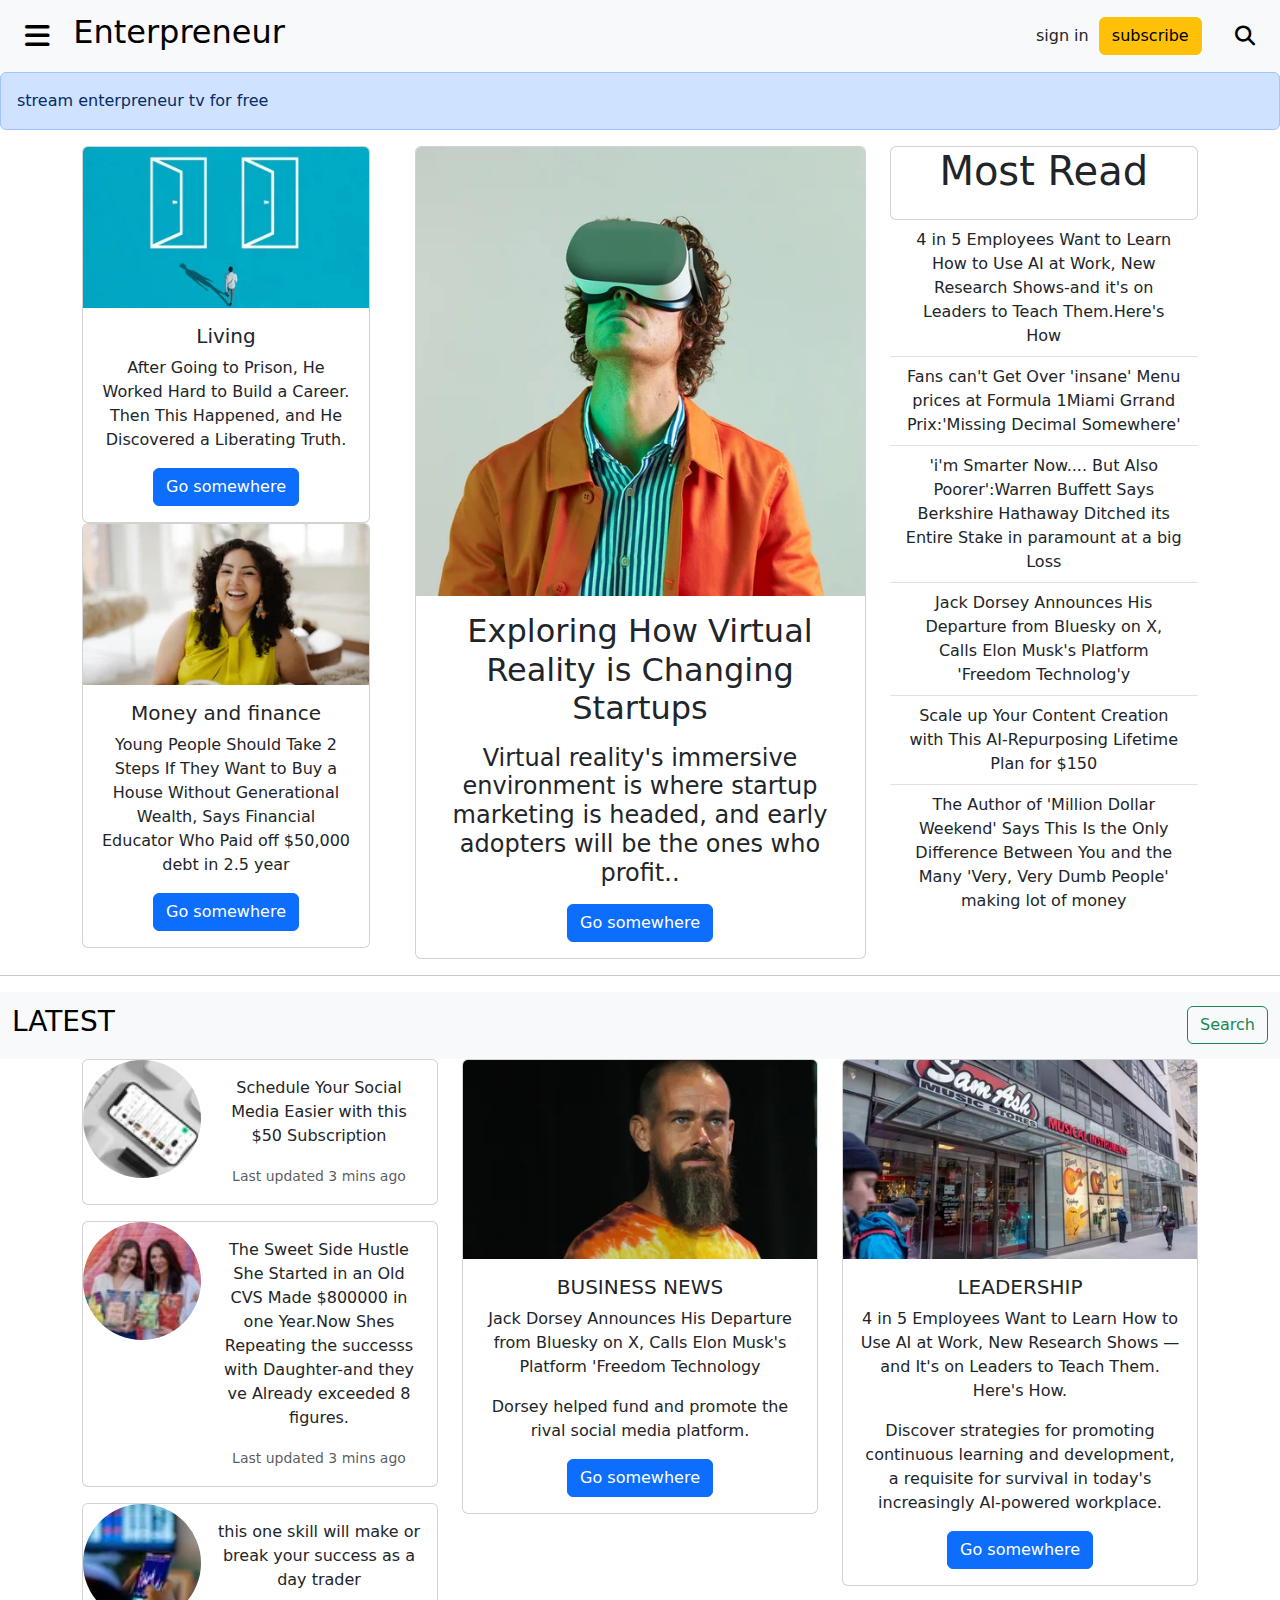
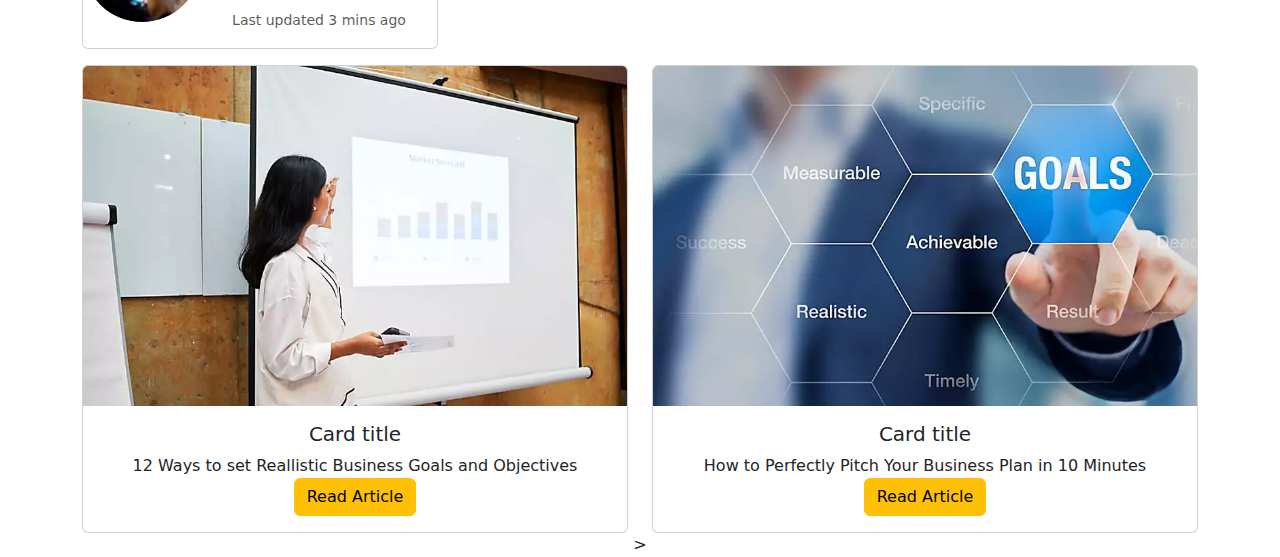
<file: my-projects/clone web page/index.html>
<!DOCTYPE html>
<html>
<head>
	<meta charset="utf-8">
	<meta name="viewport" content="width=device-width, initial-scale=1">
	<title>clone web page</title>
</head>
<link href="https://cdn.jsdelivr.net/npm/bootstrap@5.3.3/dist/css/bootstrap.min.css" rel="stylesheet" integrity="sha384-QWTKZyjpPEjISv5WaRU9OFeRpok6YctnYmDr5pNlyT2bRjXh0JMhjY6hW+ALEwIH" crossorigin="anonymous">
<link rel="stylesheet" type="text/css" href="https://cdnjs.cloudflare.com/ajax/libs/font-awesome/6.5.2/css/all.min.css">
<body>
	<nav class="navbar navbar-expand-lg bg-body-tertiary">
  <div class="container-fluid">
  	<i class="fa-solid fa-bars btn btn-light btn-md fs-3" data-bs-toggle="offcanvas" href="#offcanvasExample" role="button" aria-controls="offcanvasExample"></i>&nbsp;&nbsp;
    <a class="navbar-brand" href="#"><h2>Enterpreneur</h2></a>
    <button class="navbar-toggler" type="button" data-bs-toggle="collapse" data-bs-target="#navbarSupportedContent" aria-controls="navbarSupportedContent" aria-expanded="false" aria-label="Toggle navigation">
      <span class="navbar-toggler-icon"></span>
    </button>
    <div class="collapse navbar-collapse" id="navbarSupportedContent">
      <ul class="navbar-nav me-auto mb-2 mb-lg-0">
        </ul>
         <a class="nav-link active" aria-current="page" href="#">sign in</a>
         &nbsp;&nbsp;
         <button type="button" class="btn btn-warning">subscribe</button>
       &nbsp;&nbsp;&nbsp;&nbsp;
        <i class="fa-solid fa-magnifying-glass btn btn-light btn-md fs-5"></i>
      </form>
    </div>
  </div>
</nav>

<div class="offcanvas offcanvas-start" tabindex="-1" id="offcanvasExample" aria-labelledby="offcanvasExampleLabel">
  <div class="offcanvas-header">
    <h2 class="offcanvas-title" id="offcanvasExampleLabel">Entrepreneur.</h2>
    <button type="button" class="btn-close" data-bs-dismiss="offcanvas" aria-label="Close"></button>
  </div>
    <hr>
    <button type="button" class="btn btn-warning">Subscribe to Entrepreneur</button>
    </div>
  </div>
</div>
<div class="alert alert-primary" role="alert">
  <i class="fa-solid fa-tv-retro"></i>stream enterpreneur tv for free<i class="fa-solid fa-tv-retro"></i>
</div>


<!....grid...>
<div class="container text-center">
  <div class="row">
    <div class="col">
      <div class="card" style="width: 18rem;">
  <img src="12.jpg" class="card-img-top" alt="...">
  <div class="card-body">
    <h5 class="card-title">Living</h5>
    <p class="card-text"> After Going to Prison, He Worked Hard to Build a Career. Then This Happened, and He Discovered a Liberating Truth.</p>
    <a href="#" class="btn btn-primary">Go somewhere</a>
  </div>
</div>
<div class="card" style="width: 18rem;">
  <img src="123.jpg" class="card-img-top" alt="...">
  <div class="card-body">
    <h5 class="card-title">Money and finance</h5>
    <p class="card-text">Young People Should Take 2 Steps If They Want to Buy a House Without Generational Wealth, Says Financial Educator Who Paid off $50,000 debt in 2.5 year</p>
    <a href="#" class="btn btn-primary">Go somewhere</a>
  </div>
</div>
     <!... Column1...>
    </div>
    <!......col2.....>
    <div class="col-5">
      <div class="card" style="width: 100%;">
  <img src="1.jpg" class="card-img-top" alt="...">
  <div class="card-body">
    <h2 class="card-title">Exploring How Virtual Reality is Changing Startups</h2>
    <p class="card-text"><h4> Virtual reality's immersive environment is where startup marketing is headed, and early adopters will be the ones who profit..</h4></p>
    <a href="#" class="btn btn-primary">Go somewhere</a>
  </div>
</div>
    </div>
    
    <!..col3..>
    <div class="col">
      <div class="card">
    <h1>Most Read</h1><p id="currentDate" class="mb-6 text-lg text-gray-600 block xl xl"></p>
    </div>
  <ul class="list-group list-group-flush">
    <li class="list-group-item">4 in 5 Employees Want to Learn How to Use AI at Work, New Research Shows-and it's on Leaders to Teach Them.Here's How</li>
    <li class="list-group-item">Fans can't Get Over 'insane' Menu prices at Formula 1Miami Grrand Prix:'Missing Decimal Somewhere'</li>
    <li class="list-group-item">'i'm Smarter Now.... But Also Poorer':Warren Buffett Says Berkshire Hathaway Ditched its Entire Stake in paramount at a big Loss</li>
    <li class="list-group-item">Jack Dorsey Announces His Departure from Bluesky on X, Calls Elon Musk's Platform 'Freedom Technolog'y</li>
    <li class="list-group-item">Scale up Your Content Creation with This AI-Repurposing Lifetime Plan for $150</li>
    <li class="list-group-item">The Author of 'Million Dollar Weekend' Says This  Is the Only Difference Between You and the Many 'Very, Very Dumb People' making lot of money
  </ul>
</div>
    </div>
  </div>
</div>


<!.... end here....>
  <hr>

<nav class="navbar bg-body-tertiary">
  <div class="container-fluid">
    <a class="navbar-brand"><h3>LATEST</h3></a>
    <form class="d-flex" role="search">
      <button class="btn btn-outline-success" type="submit">Search</button>
    </form>
  </div>
</nav>


<!...... col1....>
<div class="container text-center">
  <div class="row">
    <div class="col">
      <div class="card mb-3" style="max-width: 540px;">
  <div class="row g-0">
    <div class="col-md-4">
      <img src="col5.jpg" class="img-fluid rounded-circle w-100" alt="...">
    </div>
    <div class="col-md-8">
      <div class="card-body">

        <p class="card-text">Schedule Your Social Media Easier with this $50 Subscription</p>
        <p class="card-text"><small class="text-body-secondary">Last updated 3 mins ago</small></p>
      </div>
    </div>
  </div>
</div>
      <div class="card mb-3" style="max-width: 540px;">
  <div class="row g-0">
    <div class="col-md-4">
      <img src="col6.jpg" class="img-fluid rounded-circle w-100" alt="...">
    </div>
    <div class="col-md-8">
      <div class="card-body">
        
        <p class="card-text"> The Sweet Side Hustle She Started in an Old CVS Made $800000 in one Year.Now Shes Repeating the successs with Daughter-and they ve Already exceeded 8 figures.</p>
        <p class="card-text"><small class="text-body-secondary">Last updated 3 mins ago</small></p>
      </div>
    </div>
  </div>
</div>
       <div class="card mb-3" style="max-width: 540px;">
  <div class="row g-0">
    <div class="col-md-4">
      <img src="col7.jpg" class="img-fluid rounded-circle w-100" alt="...">
    </div>
    <div class="col-md-8">
      <div class="card-body">
         
        <p class="card-text">this one skill will make or break your success as a day trader</p>
        <p class="card-text"><small class="text-body-secondary">Last updated 3 mins ago</small></p>
      </div>
    </div>
  </div>
</div>
     
    </div>
    <!..column 2>
    <div class="col">
      <div class="card" style="width: 100%;">
  <img src="col2.jpg" class="card-img-top" alt="...">
  <div class="card-body">
    <h5 class="card-title">BUSINESS NEWS</h5>
    <p class="card-text">Jack Dorsey Announces His Departure from Bluesky on X, Calls Elon Musk's Platform 'Freedom Technology</p>
    <p>Dorsey helped fund and promote the rival social media platform.</p>
    <a href="#" class="btn btn-primary">Go somewhere</a>
  </div>
</div>
    </div>
    <!..column 3>
    <div class="col">
      <div class="card" style="width: 100%;">
  <img src="col3.jpg" class="card-img-top" alt="...">
  <div class="card-body">
    <h5 class="card-title">LEADERSHIP</h5>
    <p class="card-text">4 in 5 Employees Want to Learn How to Use AI at Work, New Research Shows — and It's on Leaders to Teach Them. Here's How.</p>
    <p>Discover strategies for promoting continuous learning and development, a requisite for survival in today's increasingly AI-powered workplace.</p>
    <a href="#" class="btn btn-primary">Go somewhere</a>
  </div>
</div>
    </div>
  </div>
</div>


<div class="container text-center">
  <div class="row">
    <div class="col">
      <div class="card" style="width: 100%;">
  <img src="row1.jpg" class="card-img-top" alt="...">
  <div class="card-body">
    <h5 class="card-title">Card title</h5>
    <p class="card-text">12 Ways to set Reallistic Business Goals and Objectives
    <a href="#" class="btn btn-warning">Read Article</a>
  </p></div>
</div>
    </div>
    <div class="col">
      <div class="card" style="width: 100%;">
  <img src="row.jpg" class="card-img-top" alt="...">
  <div class="card-body">
    <h5 class="card-title">Card title</h5>
    <p class="card-text"> How to Perfectly Pitch Your Business Plan in 10 Minutes
    <a href="#" class="btn btn-warning">Read Article</a>
  </p></div>
</div>
    </div>
  </div>
<script src="https://cdn.jsdelivr.net/npm/@popperjs/core@2.11.8/dist/umd/popper.min.js" integrity="sha384-I7E8VVD/ismYTF4hNIPjVp/Zjvgyol6VFvRkX/vR+Vc4jQkC+hVqc2pM8ODewa9r" crossorigin="anonymous"></script>
<script src="https://cdn.jsdelivr.net/npm/bootstrap@5.3.3/dist/js/bootstrap.min.js" integrity="sha384-0pUGZvbkm6XF6gxjEnlmuGrJXVbNuzT9qBBavbLwCsOGabYfZo0T0to5eqruptLy" crossorigin="anonymous"></script>
</body>
</html>>
</file>
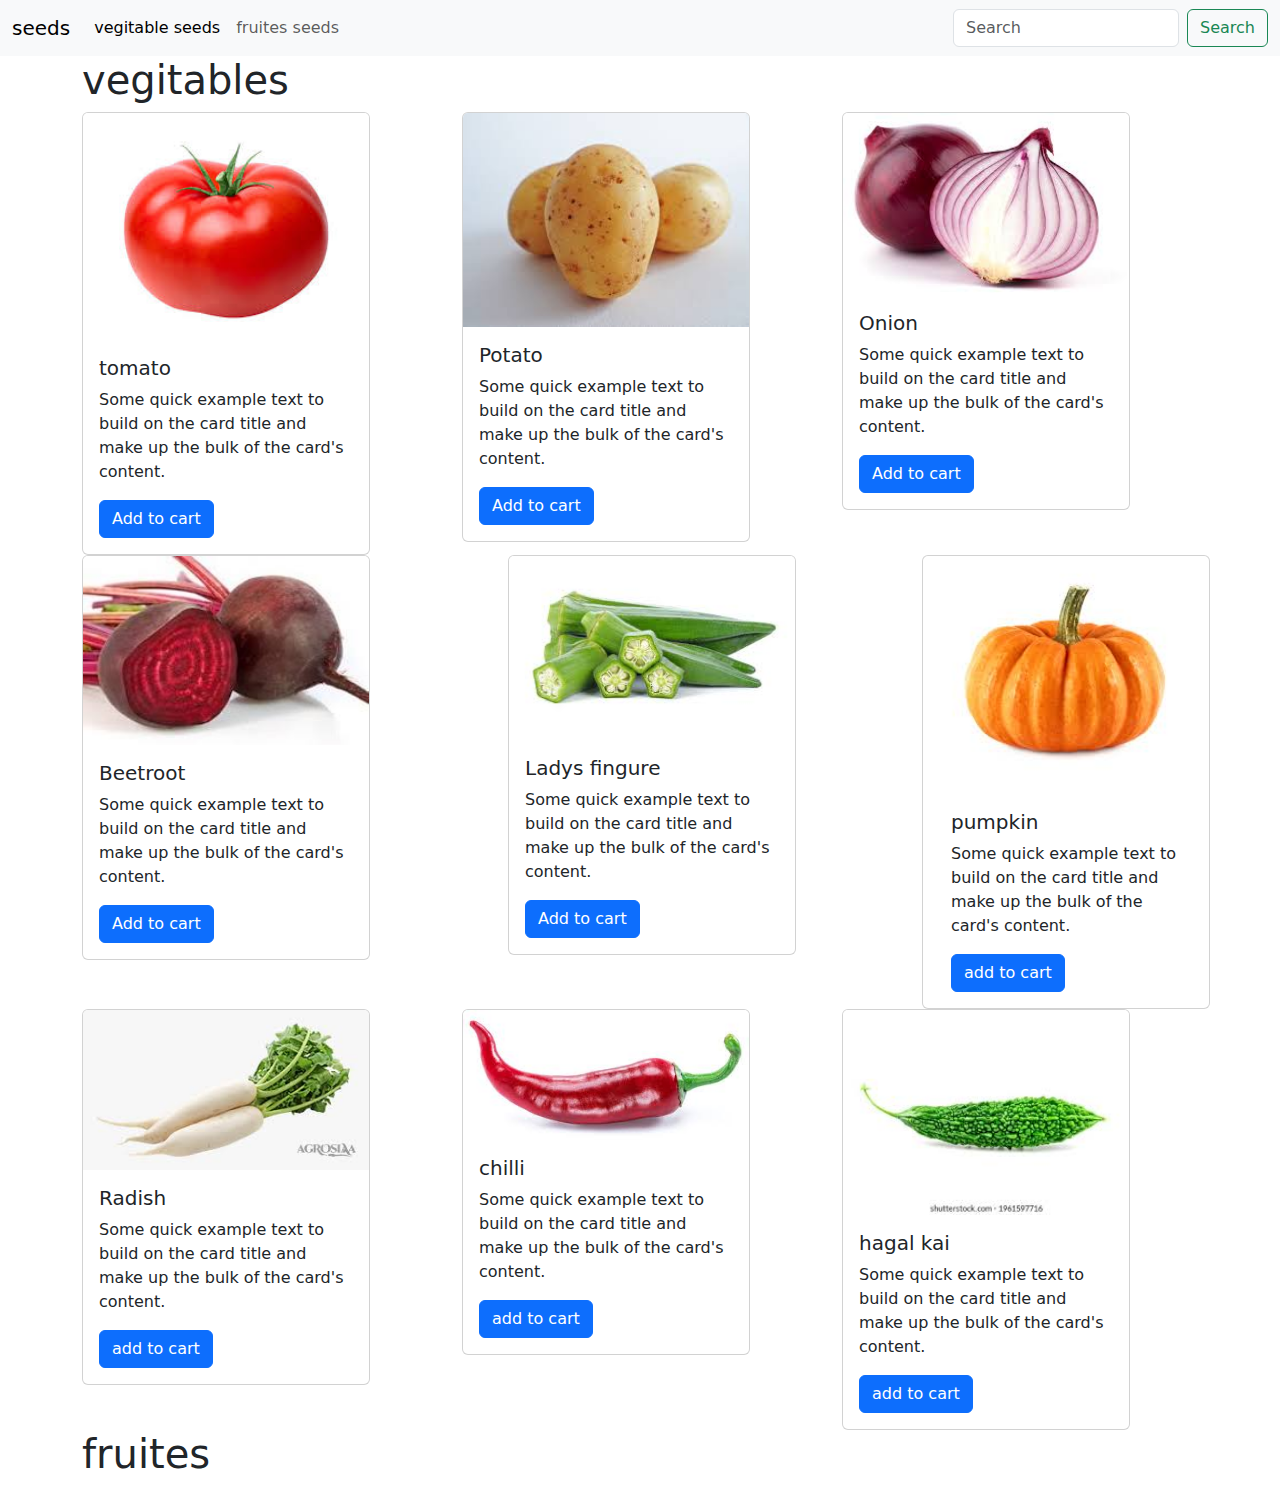
<file: my-projects/restaurant/index.html>
<!DOCTYPE html>
<html>
<head>
	<meta charset="utf-8">
	<meta name="viewport" content="width=device-width, initial-scale=1">
	<title>prutvi seeds</title>
	<link href="https://cdn.jsdelivr.net/npm/bootstrap@5.3.3/dist/css/bootstrap.min.css" rel="stylesheet" integrity="sha384-QWTKZyjpPEjISv5WaRU9OFeRpok6YctnYmDr5pNlyT2bRjXh0JMhjY6hW+ALEwIH" crossorigin="anonymous">
</head>
<body>
  <!  ......Nav bar.....>
	<nav class="navbar navbar-expand-lg bg-body-tertiary">
  <div class="container-fluid">
    <a class="navbar-brand" href="#">seeds</a>
    <button class="navbar-toggler" type="button" data-bs-toggle="collapse" data-bs-target="#navbarSupportedContent" aria-controls="navbarSupportedContent" aria-expanded="false" aria-label="Toggle navigation">
      <span class="navbar-toggler-icon"></span>
    </button>
    <div class="collapse navbar-collapse" id="navbarSupportedContent">
      <ul class="navbar-nav me-auto mb-2 mb-lg-0">
        <li class="nav-item">
          <a class="nav-link active" aria-current="page" href="#vegitable_seeds">vegitable seeds</a>
        </li>
        <li class="nav-item">
          <a class="nav-link" href="#fruite_seeds">fruites seeds</a>
        </li>
        <li class="nav-item">
          <a class="nav-link disabled" aria-disabled="true"></a>
        </li>
      </ul>
      <form class="d-flex" role="search">
        <input class="form-control me-2" type="search" placeholder="Search" aria-label="Search">
        <button class="btn btn-outline-success" type="submit">Search</button>
      </form>
    </div>
  </div>
</nav>
<!carousl start here>
	    
<!carousil end here>	
	<! card start here>
    <div class="container">
    <div class="col-md-6 order-1 order-1g-1">
      <h1>vegitables</h1></div>
		<div class="row">
			<div class="col">
		<div class="card" style="width: 18rem;">
  <img src="tomato.jfif" class="card-img-top" alt="...">
  <div class="card-body">
    <h5 class="card-title">tomato</h5>
    <p class="card-text">Some quick example text to build on the card title and make up the bulk of the card's content.</p>
    <a href="#" class="btn btn-primary">Add to cart</a>
  </div>
</div>
</div>
<div class="col">
<div class="card" style="width: 18rem;">
  <img src="potato.jfif" class="card-img-top" alt="...">
  <div class="card-body">
    <h5 class="card-title">Potato</h5>
    <p class="card-text">Some quick example text to build on the card title and make up the bulk of the card's content.</p>
    <a href="#" class="btn btn-primary">Add to cart</a>
  </div>
</div>
</div>
<div class="col">
<div class="card" style="width: 18rem;">
  <img src="onion.jfif" class="card-img-top" alt="...">
  <div class="card-body">
    <h5 class="card-title">Onion</h5>
    <p class="card-text">Some quick example text to build on the card title and make up the bulk of the card's content.</p>
    <a href="#" class="btn btn-primary">Add to cart</a>
  </div>
</div>
</div>
<div class="col">
<div class="card" style="width: 18rem;">
  <img src="beetroot.jfif" class="card-img-top" alt="...">
  <div class="card-body">
    <h5 class="card-title">Beetroot</h5>
    <p class="card-text">Some quick example text to build on the card title and make up the bulk of the card's content.</p>
    <a href="#" class="btn btn-primary">Add to cart</a>
  </div>
</div>
</div>
<div class="col">
<div class="card" style="width: 18rem;">
  <img src="lady.jfif" class="card-img-top" alt="...">
  <div class="card-body">
    <h5 class="card-title">Ladys fingure</h5>
    <p class="card-text">Some quick example text to build on the card title and make up the bulk of the card's content.</p>
    <a href="#" class="btn btn-primary">Add to cart</a>
  </div>
</div>
</div>
<div class="card" style="width: 18rem;">
  <img src="pupkin.jfif" class="card-img-top" alt="...">
  <div class="card-body">
    <h5 class="card-title">pumpkin</h5>
    <p class="card-text">Some quick example text to build on the card title and make up the bulk of the card's content.</p>
    <a href="#" class="btn btn-primary">add to cart</a>
  </div>
</div>
<div class="col">
<div class="card" style="width: 18rem;">
  <img src="mulangi.jfif" class="card-img-top" alt="...">
  <div class="card-body">
    <h5 class="card-title">Radish</h5>
    <p class="card-text">Some quick example text to build on the card title and make up the bulk of the card's content.</p>
    <a href="#" class="btn btn-primary">add to cart</a>
  </div>
</div>
</div>
<div class="col">
<div class="card" style="width: 18rem;">
  <img src="chilli.jfif" class="card-img-top" alt="...">
  <div class="card-body">
    <h5 class="card-title">chilli</h5>
    <p class="card-text">Some quick example text to build on the card title and make up the bulk of the card's content.</p>
    <a href="#" class="btn btn-primary">add to cart</a>
  </div>
</div>
</div>
<div class="col">
<div class="card" style="width: 18rem;">
  <img src="hagal.jfif" class="card-img-top" alt="...">
  <div class="card-body">
    <h5 class="card-title">hagal kai</h5>
    <p class="card-text">Some quick example text to build on the card title and make up the bulk of the card's content.</p>
    <a href="#" class="btn btn-primary">add to cart</a>
  </div>
</div>
</div>
<div class="col-md-6 order-1 order-1g-1">
      <h1>fruites</h1></div>
	<!card ends here>
</html>
</body>
</file>
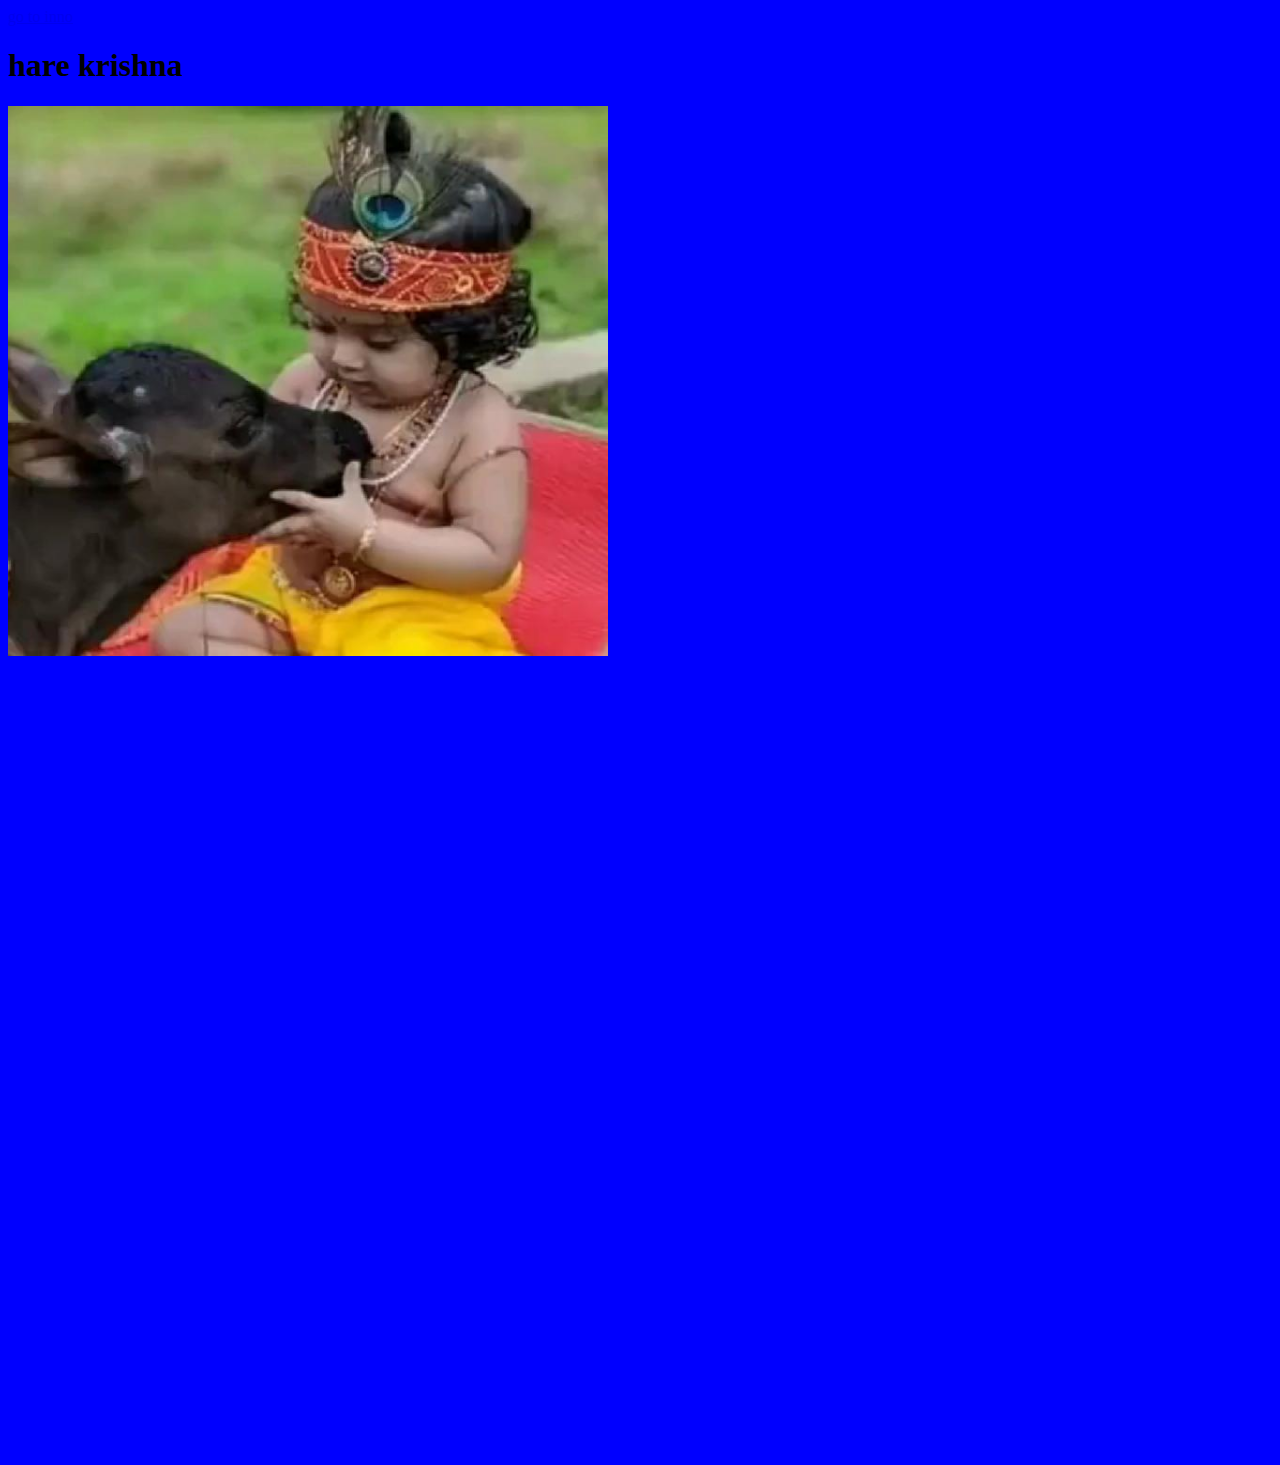
<file: my-projects/training/index.html>
<html>
<head>
	<title>my new web page</title>
</head>
<body bgcolor="blue">
	<a href="about.html">go to inno</a>
	<h1>hare krishna</h1>
<img src="1.jpg" width="600px" height="550px">
<br><br>
<iframe width="560" height="315" src="https://www.youtube.com/embed/J8rqh_Zs5lY?si=Yb6A1XI_J3hN0O2c" title="YouTube video player" frameborder="0" allow="accelerometer; autoplay; clipboard-write; encrypted-media; gyroscope; picture-in-picture; web-share" referrerpolicy="strict-origin-when-cross-origin" allowfullscreen></iframe>
<br><br>
<iframe src="https://www.google.com/maps/embed?pb=!1m18!1m12!1m3!1d3819.096962331594!2d75.66436569999999!3d16.8215452!2m3!1f0!2f0!3f0!3m2!1i1024!2i768!4f13.1!3m3!1m2!1s0x3bc6fe539fee9495%3A0xb63865b84db14c2c!2sAl%20Ameen%20Medical%20College%20Building!5e0!3m2!1sen!2sin!4v1714277578044!5m2!1sen!2sin" width="600" height="450" style="border:0;" allowfullscreen="" loading="lazy" referrerpolicy="no-referrer-when-downgrade"></iframe>
</body>
</html>
</file>
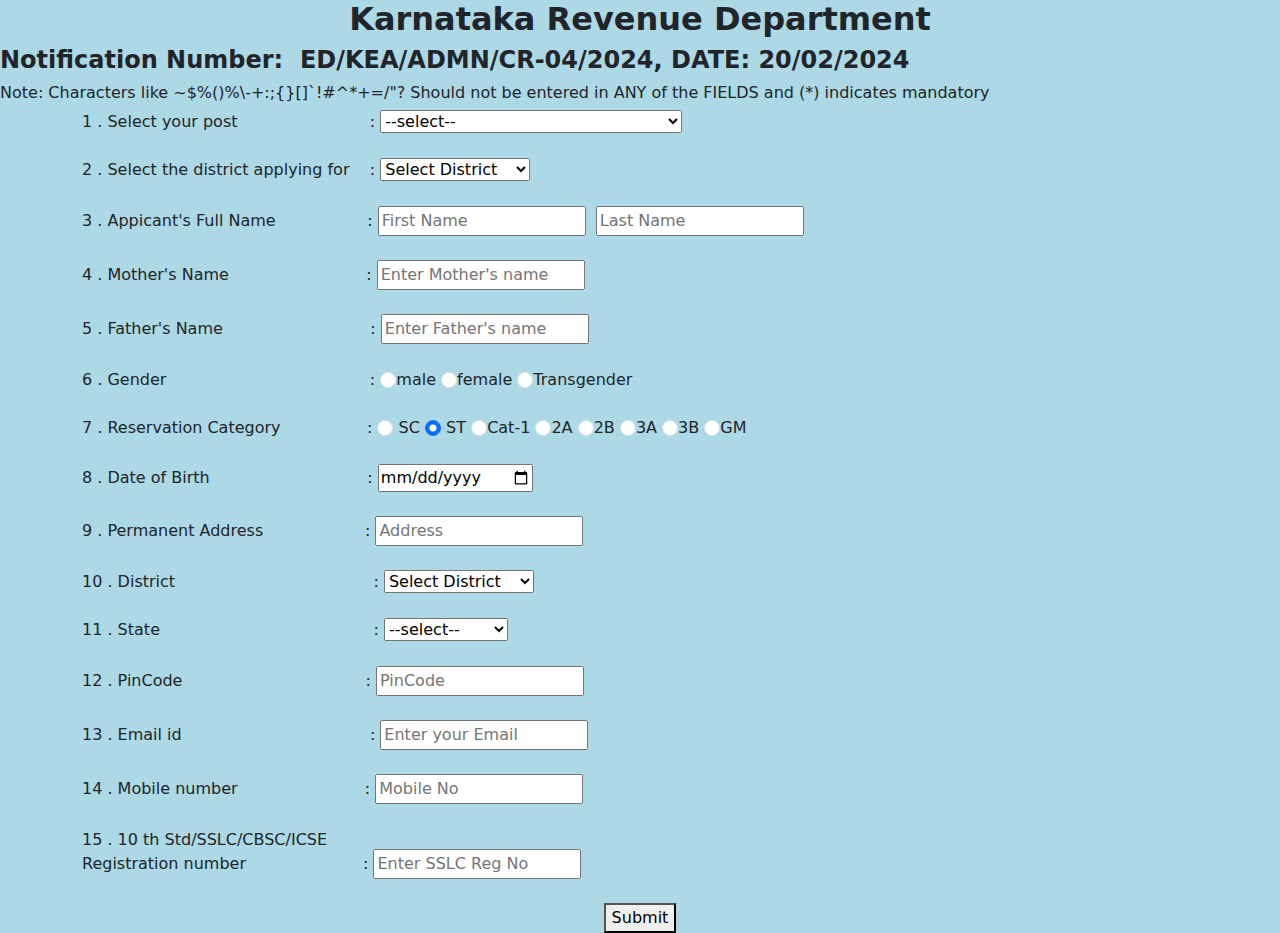
<file: my-projects/form.html>
<!DOCTYPE html>
<html>
<head>
	<meta charset="utf-8">
	<meta name="viewport" content="width=device-width, initial-scale=1">
	<title>forms</title>
	 <link href="https://cdn.jsdelivr.net/npm/bootstrap@5.3.3/dist/css/bootstrap.min.css" rel="stylesheet" integrity="sha384-QWTKZyjpPEjISv5WaRU9OFeRpok6YctnYmDr5pNlyT2bRjXh0JMhjY6hW+ALEwIH" crossorigin="anonymous">
</head>

<body style="background-color: lightblue;">
	<center><h2><b>Karnataka Revenue Department</h2></b></center>
		<h4><b>Notification Number:&nbsp; ED/KEA/ADMN/CR-04/2024, DATE: 20/02/2024</b></h4>
		<h6>Note: Characters like ~$%()%\-+:;{}[]`!#^*+=/"? Should not be entered in ANY of the 
		FIELDS and (*) indicates mandatory</h6>
		<div class="container">
		<form action="">
			<label>1  . Select your post&nbsp;&nbsp;&nbsp;&nbsp;&nbsp;&nbsp;&nbsp;&nbsp;&nbsp;&nbsp;&nbsp;&nbsp;&nbsp;&nbsp;&nbsp;&nbsp;&nbsp;&nbsp;&nbsp;&nbsp;&nbsp;&nbsp;&nbsp;&nbsp;&nbsp;&nbsp;:</label>
			<select>
				<option>--select--</option>
				<option>VILLAGE ADMINISTRATIVE OFFICER</option>
			</select><br><br>

			<label>2 .  Select the district applying for&nbsp;&nbsp;&nbsp;&nbsp;:</label>
			<select>
				<option>Select District</option>
				<option>Bagalkot</option>
				<option>Bangalore Rural</option>
				<option>Bijapur</option>
				<option>Bidar</option>
				<option>Gadag</option>
				<option>Kolar</option>
				<option>Koppal</option>
			</select><br><br>

			<label>3 .  Appicant's Full Name&nbsp;&nbsp;&nbsp;&nbsp;&nbsp;&nbsp;&nbsp;&nbsp;&nbsp;&nbsp;&nbsp;&nbsp;&nbsp;&nbsp;&nbsp;&nbsp;&nbsp;&nbsp;:</label>
			<input type="text" name="" placeholder="First Name" required>&nbsp;
			<input type="text" placeholder="Last Name"><br><br>

			<label>4 .  Mother's Name&nbsp;&nbsp;&nbsp;&nbsp;&nbsp;&nbsp;&nbsp;&nbsp;&nbsp;&nbsp; &nbsp;&nbsp;&nbsp;&nbsp;&nbsp;&nbsp;&nbsp;&nbsp;&nbsp;&nbsp;&nbsp;&nbsp;&nbsp;&nbsp;&nbsp;&nbsp;:</label>
			<input type="text" name="" placeholder="Enter Mother's name" required><br><br>

			<label>5 .  Father's Name &nbsp;&nbsp;&nbsp;&nbsp;&nbsp;&nbsp;&nbsp;&nbsp;&nbsp;&nbsp;&nbsp;&nbsp;&nbsp;&nbsp;&nbsp;&nbsp;&nbsp;&nbsp;&nbsp;&nbsp;&nbsp;&nbsp;&nbsp;&nbsp;&nbsp;&nbsp;&nbsp;&nbsp;:</label>
			<input type="text" name="" placeholder="Enter Father's name" required><br><br>

			<label>6 .  Gender &nbsp;&nbsp;&nbsp;&nbsp;&nbsp;&nbsp;&nbsp;&nbsp;&nbsp;&nbsp;&nbsp;&nbsp;&nbsp;&nbsp;&nbsp;&nbsp;&nbsp;&nbsp;&nbsp;&nbsp;&nbsp;&nbsp;&nbsp;&nbsp;&nbsp;&nbsp;&nbsp;&nbsp;&nbsp;&nbsp;&nbsp;&nbsp;&nbsp;&nbsp;&nbsp;&nbsp;&nbsp;&nbsp; :</label>
			<input class="form-check-input" type="radio" name="flexRadioDefault" id="flexRadioDefault1">male
			<input class="form-check-input" type="radio" name="flexRadioDefault" id="flexRadioDefault2">female
			<input class="form-check-input" type="radio" name="flexRadioDefault" id="flexRadioDefault3">Transgender<br><br>


			<label>7 .  Reservation Category&nbsp;&nbsp;&nbsp;&nbsp;&nbsp;&nbsp;&nbsp;&nbsp;&nbsp;&nbsp;&nbsp;&nbsp;&nbsp;&nbsp;&nbsp;&nbsp;&nbsp;:</label>
            <input class="form-check-input" type="radio" name="flexRadioDefault1" id="flexRadioDefault">
            <label class="form-check-label" for="flexRadioDefault1">SC</label>
             
            
            <input class="form-check-input" type="radio" name="flexRadioDefault1" id="flexRadioDefault" checked>
            <label class="form-check-label" for="flexRadioDefault1">ST</label>
            <input class="form-check-input" type="radio" name="flexRadioDefault1" id="flexRadioDefault1">Cat-1
			<input class="form-check-input" type="radio" name="flexRadioDefault1" id="flexRadioDefault2">2A
			<input class="form-check-input" type="radio" name="flexRadioDefault1" id="flexRadioDefault3">2B
			<input class="form-check-input" type="radio" name="flexRadioDefault1" id="flexRadioDefault1">3A
			<input class="form-check-input" type="radio" name="flexRadioDefault1" id="flexRadioDefault2">3B
			<input class="form-check-input" type="radio" name="flexRadioDefault1" id="flexRadioDefault3">GM<br><br> 

			<label>8 .  Date of Birth&nbsp;&nbsp;&nbsp;&nbsp;&nbsp;&nbsp; &nbsp;&nbsp;&nbsp;&nbsp;&nbsp;&nbsp;&nbsp;&nbsp;&nbsp;&nbsp;&nbsp;&nbsp;&nbsp;&nbsp;&nbsp;&nbsp;&nbsp;&nbsp;&nbsp;&nbsp;&nbsp;&nbsp;&nbsp;&nbsp;:</label>
			<input type="date"><br><br>

			<label>9 .  Permanent Address&nbsp;&nbsp;&nbsp;&nbsp;&nbsp;&nbsp; &nbsp;&nbsp;&nbsp;&nbsp;&nbsp;&nbsp;&nbsp;&nbsp;&nbsp;&nbsp;&nbsp;&nbsp;&nbsp;:</label>
			<input type="Address" name="" placeholder="Address"><br><br>

			<label>10 .  District&nbsp;&nbsp;&nbsp;&nbsp;&nbsp;&nbsp;&nbsp;&nbsp;&nbsp;&nbsp;&nbsp;&nbsp;&nbsp;&nbsp;&nbsp;&nbsp;&nbsp;&nbsp;&nbsp;&nbsp;&nbsp;&nbsp;&nbsp;&nbsp;&nbsp;&nbsp;&nbsp;&nbsp;&nbsp;&nbsp;&nbsp;&nbsp;&nbsp;&nbsp;&nbsp;&nbsp;&nbsp;&nbsp;&nbsp;:</label>
			<select>
				<option>Select District</option>
				<option>Bagalkot</option>
				<option>Bangalore Rural</option>
				<option>Bijapur</option>
				<option>Bidar</option>
				<option>Gadag</option>
				<option>Kolar</option>
				<option>Koppal</option>
			</select><br><br>

            
			<label>11 .  State  &nbsp;&nbsp;&nbsp;&nbsp;&nbsp;&nbsp;&nbsp;&nbsp;&nbsp;&nbsp;&nbsp;&nbsp;&nbsp;&nbsp;&nbsp;&nbsp;&nbsp;&nbsp;&nbsp;&nbsp;&nbsp;&nbsp;&nbsp;&nbsp;&nbsp;&nbsp;&nbsp;&nbsp;&nbsp;&nbsp;&nbsp;&nbsp;&nbsp;&nbsp;&nbsp;&nbsp;&nbsp;&nbsp;&nbsp;&nbsp;&nbsp;:</label>
			<select>
				<option>--select--</option>
				<option>Karnataka</option>
				<option>Maharashtra</option>
				<option>Gujarath</option>
				<option>Tamil Nadu</option>
			</select><br><br>
			<label>12 .  PinCode&nbsp;&nbsp;&nbsp;&nbsp;&nbsp;&nbsp;&nbsp;&nbsp;&nbsp;&nbsp;&nbsp;&nbsp;&nbsp;&nbsp;&nbsp;&nbsp;&nbsp;&nbsp;&nbsp;&nbsp;&nbsp;&nbsp;&nbsp;&nbsp;&nbsp;&nbsp;&nbsp;&nbsp;&nbsp;&nbsp;&nbsp;&nbsp;&nbsp;&nbsp;&nbsp;&nbsp;:</label>
			<input type="number" name="" required placeholder="PinCode"><br><br>

			<label>13 .  Email id&nbsp;&nbsp;&nbsp;&nbsp;&nbsp;&nbsp;&nbsp;&nbsp;&nbsp;&nbsp;&nbsp;&nbsp;&nbsp;&nbsp;&nbsp;&nbsp;&nbsp;&nbsp;&nbsp;&nbsp;&nbsp;&nbsp;&nbsp;&nbsp;&nbsp;&nbsp;&nbsp;&nbsp;&nbsp;&nbsp;&nbsp;&nbsp;&nbsp;&nbsp;&nbsp;&nbsp;&nbsp;:</label>
			<input type="Email" name="" required placeholder="Enter your Email"><br><br>

			<label>14 .  Mobile number&nbsp;&nbsp;&nbsp;&nbsp;&nbsp;&nbsp;&nbsp;&nbsp;&nbsp;&nbsp;&nbsp;&nbsp;&nbsp;&nbsp;&nbsp;&nbsp;&nbsp;&nbsp;&nbsp;&nbsp;&nbsp;&nbsp;&nbsp;&nbsp;&nbsp;:</label>
			<input type="number" name="" required placeholder="Mobile No"><br><br>

			<label>15 .  10 th Std/SSLC/CBSC/ICSE<br>
			 Registration number&nbsp;&nbsp;&nbsp;&nbsp;&nbsp;&nbsp;&nbsp;&nbsp;&nbsp;&nbsp;&nbsp;&nbsp;&nbsp;&nbsp;&nbsp;&nbsp;&nbsp;&nbsp;&nbsp;&nbsp;&nbsp;&nbsp;&nbsp;:</label>
			<input type="number" name="" required placeholder="Enter SSLC Reg No"><br><br>

			<center>
 		    <button type="submit">Submit</button>
 		</center>
		</form>
	</div>



	<script src="https://cdn.jsdelivr.net/npm/@popperjs/core@2.11.8/dist/umd/popper.min.js" integrity="sha384-I7E8VVD/ismYTF4hNIPjVp/Zjvgyol6VFvRkX/vR+Vc4jQkC+hVqc2pM8ODewa9r" crossorigin="anonymous"></script>
<script src="https://cdn.jsdelivr.net/npm/bootstrap@5.3.3/dist/js/bootstrap.min.js" integrity="sha384-0pUGZvbkm6XF6gxjEnlmuGrJXVbNuzT9qBBavbLwCsOGabYfZo0T0to5eqruptLy" crossorigin="anonymous"></script>
</body>
</html>
</file>
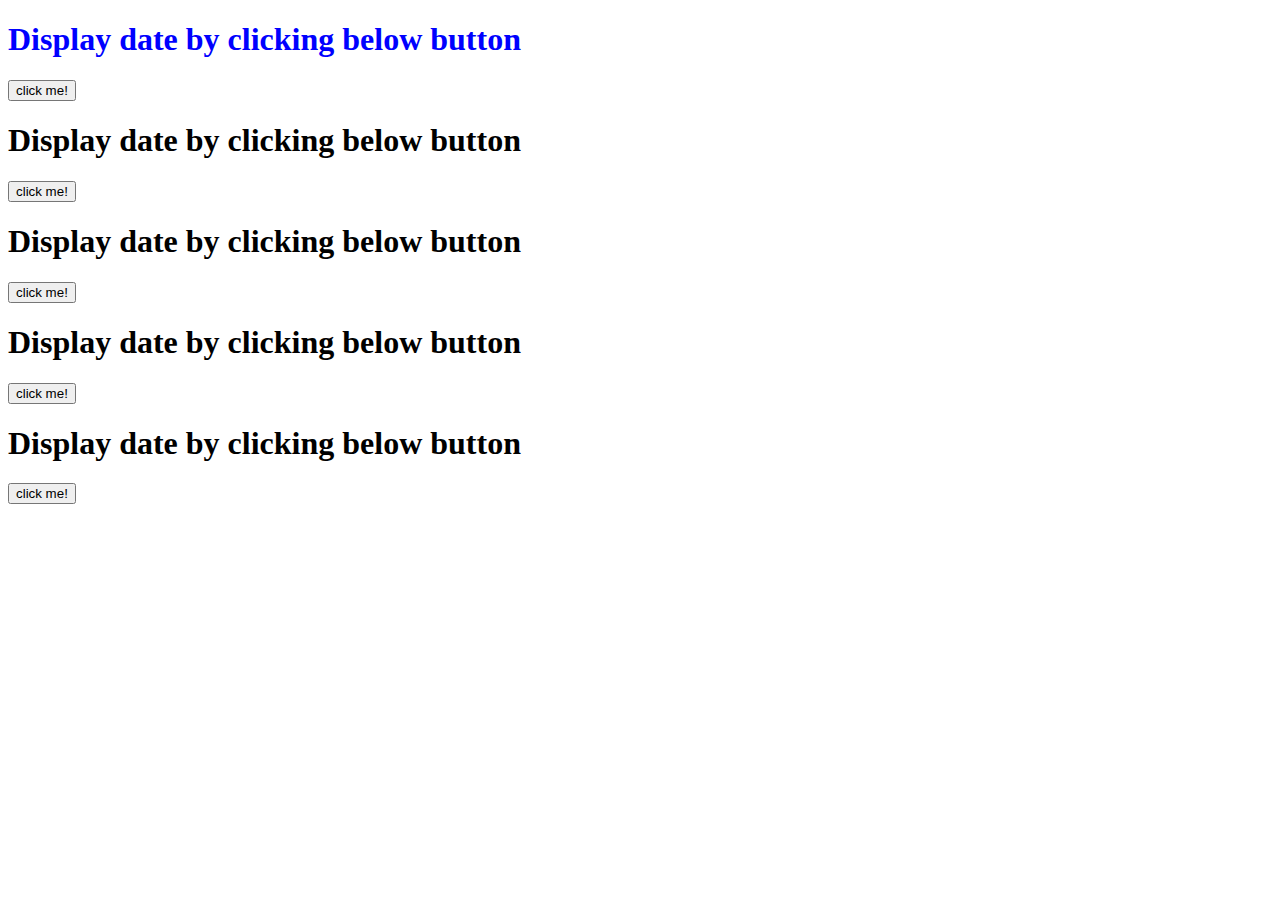
<file: my-projects/javascriptfirst.html>
<!DOCTYPE html>
<html>
<head>
	<meta charset="utf-8">
	<meta name="viewport" content="width=device-width, initial-scale=1">
	<title>our first js file</title>
	<style type="text/css">
		#innoo
		{
			color: blue;
		}
	</style>
</head>
<body>
	<h1 id="innoo">Display date by clicking below button</h1>
	<button onclick='document.getElementById("innoo").innerHTML=Date()'>click me!</button>
	<h1 id="innoo1">Display date by clicking below button</h1>
	<button onclick='document.getElementById("innoo1").innerHTML= new Date().getMonth()'>click me!</button>
	<h1 id="innoo2">Display date by clicking below button</h1>
	<button onclick='document.getElementById("innoo2").innerHTML=new Date().getMinute()'>click me!</button>
	<h1 id="innoo3">Display date by clicking below button</h1>
	<button onclick='document.getElementById("innoo3").innerHTML= new Date().getHours()'>click me!</button>
	<h1 id="innoo4">Display date by clicking below button</h1>
	<button onclick='document.getElementById("innoo4").innerHTML=new Date()'>click me!</button>
	




</body>
</html>
</file>
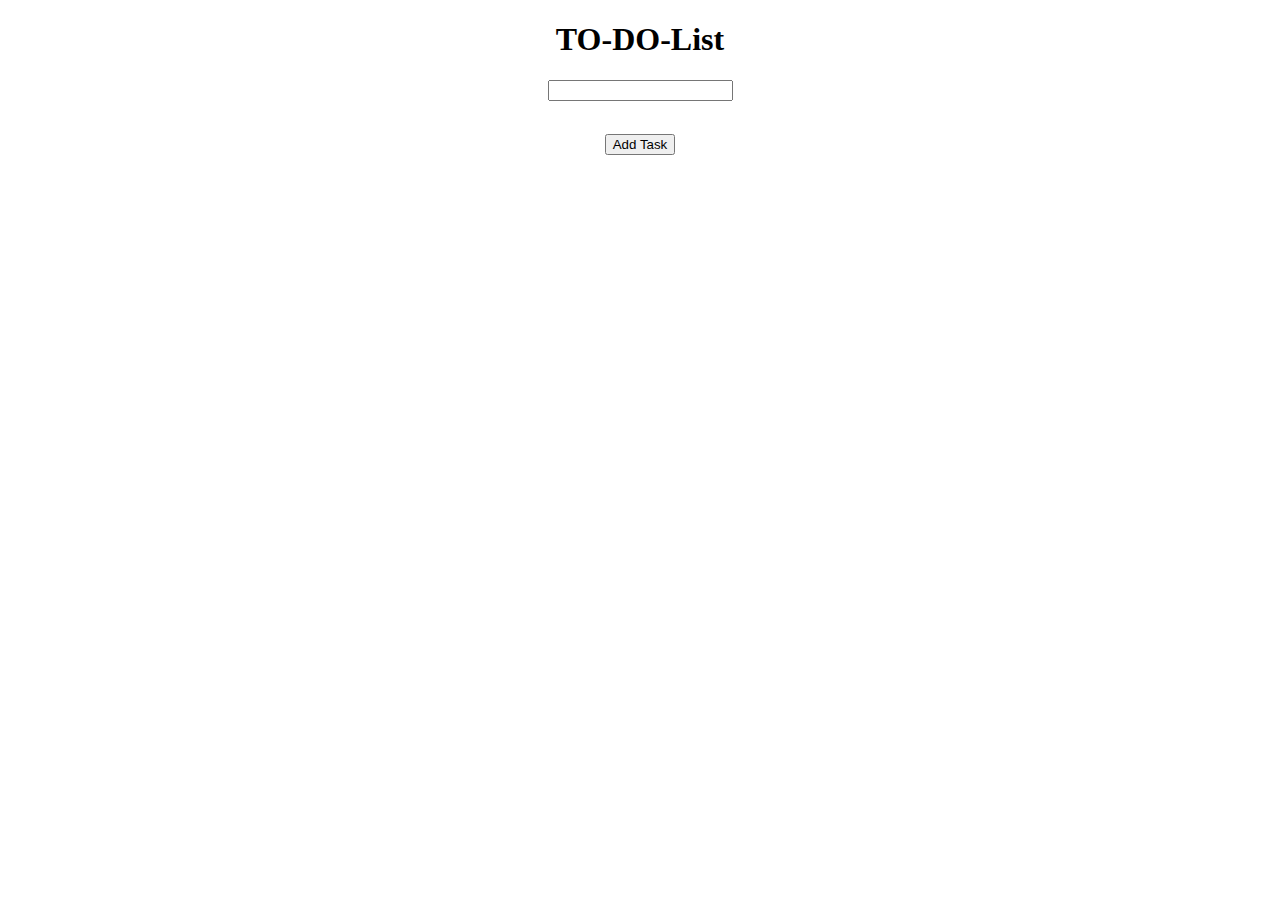
<file: my-projects/Todolist.html>
<!DOCTYPE html>
<html>
<head>
	<meta charset="utf-8">
	<meta name="viewport" content="width=device-width, initial-scale=1">
	<title>To-Do-List</title>
	<style type="text/css">
		body
		{
			font-family: aerial sans-serif;
		}
		ul
		{
			list-style-type: none;
			padding: 0;
		}
		li
		{
			margin-bottom: 5px;
			cursor: pointer;
		}
		li.completed
		{
			text-decoration: line-through;
		}
		button
		{
			margin-top: 15px;
		}
	</style>
</head>
<body>
	<center>
		<h1>TO-DO-List</h1>
		<input type="text" id="taskInput"><br><br>
        <button onclick="addTask()">Add Task</button>
        <ul id="tasklist"></ul>
    </center>
    <script type="text/javascript">
    	function addTask()
    	{
    		var taskInput = document.getElementById('taskInput');
    		var tasklist = document.getElementById('tasklist');
    		if (taskInput.value.trim() !== "")
    		 {
    		 	var li = document.createElement('li');
    		 	li.textContent = taskInput.value;
    		 	li.onclick = function()
    		 	{
    		 		this.classList.toggle('completed')
    		 	};
    		 	tasklist.appendChild(li);
    		 	taskInput.value = "";

    		 }
    		 else
    		 {
    		 	alert('please enter a task !');
    		 }
    	}
    		 
    </script>
</body>
</html>
</file>
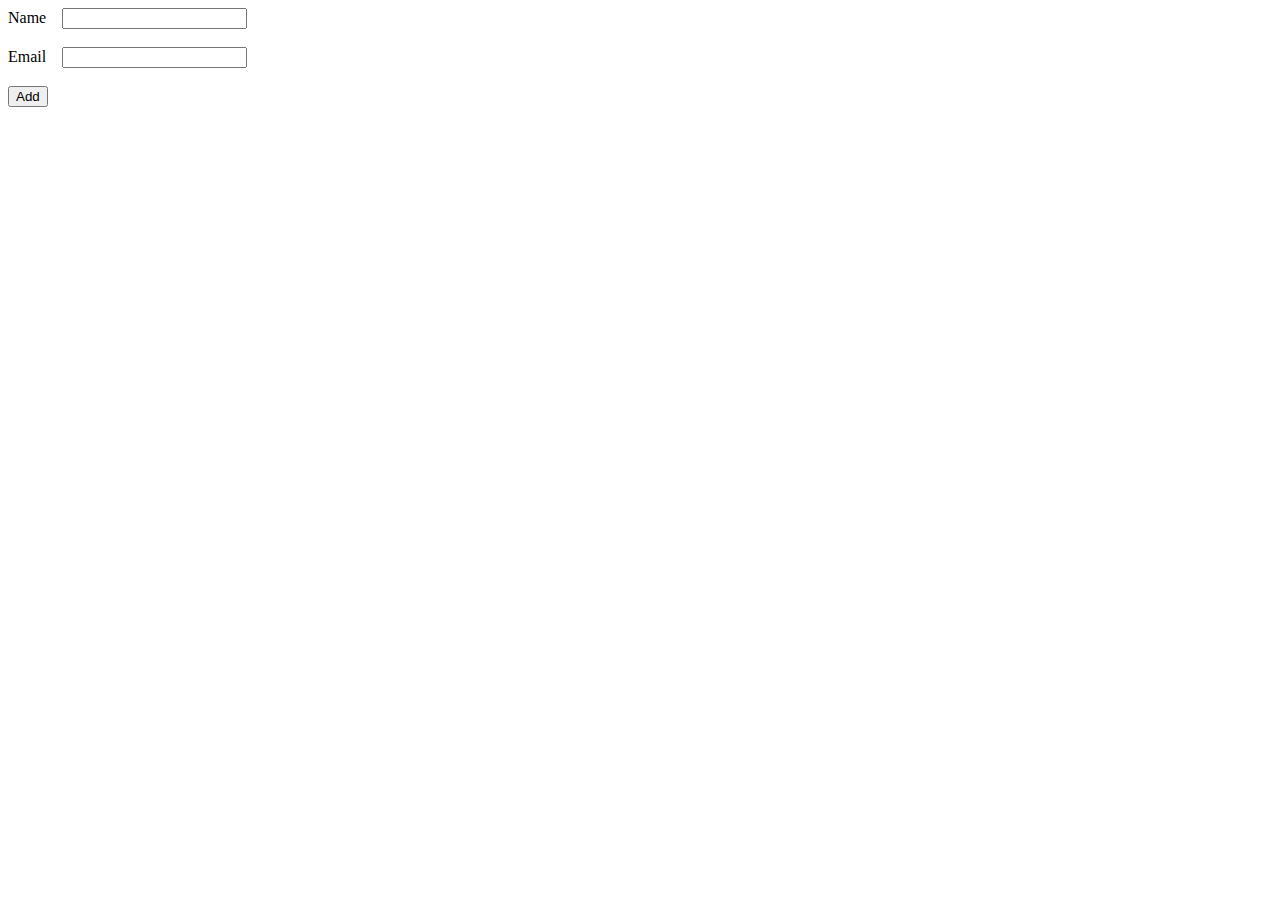
<file: my-projects/project1/j1.html>
<!DOCTYPE html>
<html>
<head>
	<meta charset="utf-8">
	<meta name="viewport" content="width=device-width, initial-scale=1">
	<title></title>
</head>
<body>
	<form id="form">

<label>Name </label> &nbsp;&nbsp;

<input type="text" id="name"> <br><br>

<label>Email </label>&nbsp;&nbsp;

<input type="email" id="email"> <br><br>

<button type="submit" id="addbtn">Add</button>

</form>

<ul id="list"></ul>

<script type="text/javascript" src="script.js"></script>

</body>

</body>
</html>
</file>
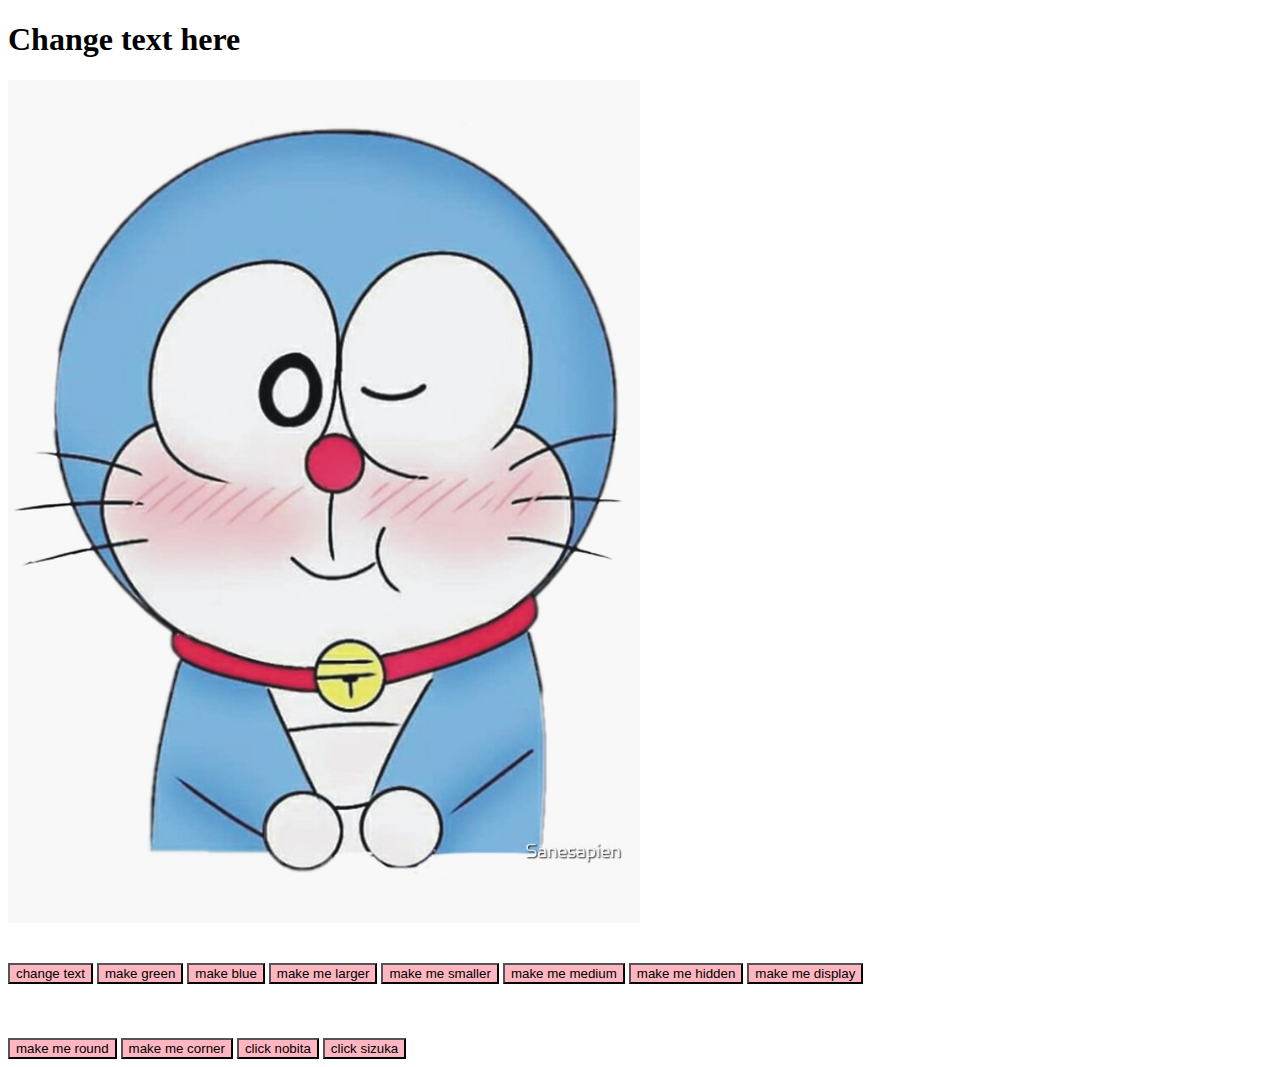
<file: my-projects/project1/javascriptfirst.html>
<!DOCTYPE html>
<html>
<head>
	<meta charset="utf-8">
	<meta name="viewport" content="width=device-width, initial-scale=1">
	<title>java script</title>
	<style type="text/css">
		button{
			background-color:lightpink ;
			color: black;
		}
	</style>
</head>
<body>

	<h1 id="innoo">Change text here</h1>

	<img src="doreman.jpg" width="50%" id="image"> <br><br><br>

	<button onclick="document.getElementById('innoo').innerHTML='innovatum search engine'"> change text</button>

	<button onclick="document.getElementById('innoo').style.color='green'">make green</button>

	<button onclick="document.getElementById('innoo').style.color='blue'"> make blue</button>

	<button onclick="document.getElementById('innoo').style.fontSize='100px'"> make me larger</button>

	<button onclick="document.getElementById('innoo').style.fontSize='10px'"> make me smaller</button>

	<button onclick="document.getElementById('innoo').style.fontSize='30px'"> make me medium</button>

	<button onclick="document.getElementById('innoo').style.display='none'"> make me hidden</button>

	<button onclick="document.getElementById('innoo').style.display='block'">make me display </button>
	<br><br>
	<br><br>


	<button onclick="document.getElementById('image').style.borderRadius='50%'"> make me round</button>
	<button onclick="document.getElementById('image').style.borderRadius='10%'"> make me corner</button>

    <button onclick="document.getElementById('image').src='nobita.jpg'"> click nobita</button>
    <button onclick="document.getElementById('image').src='s.jpg'"> click sizuka</button>




</body>
</html>
</file>
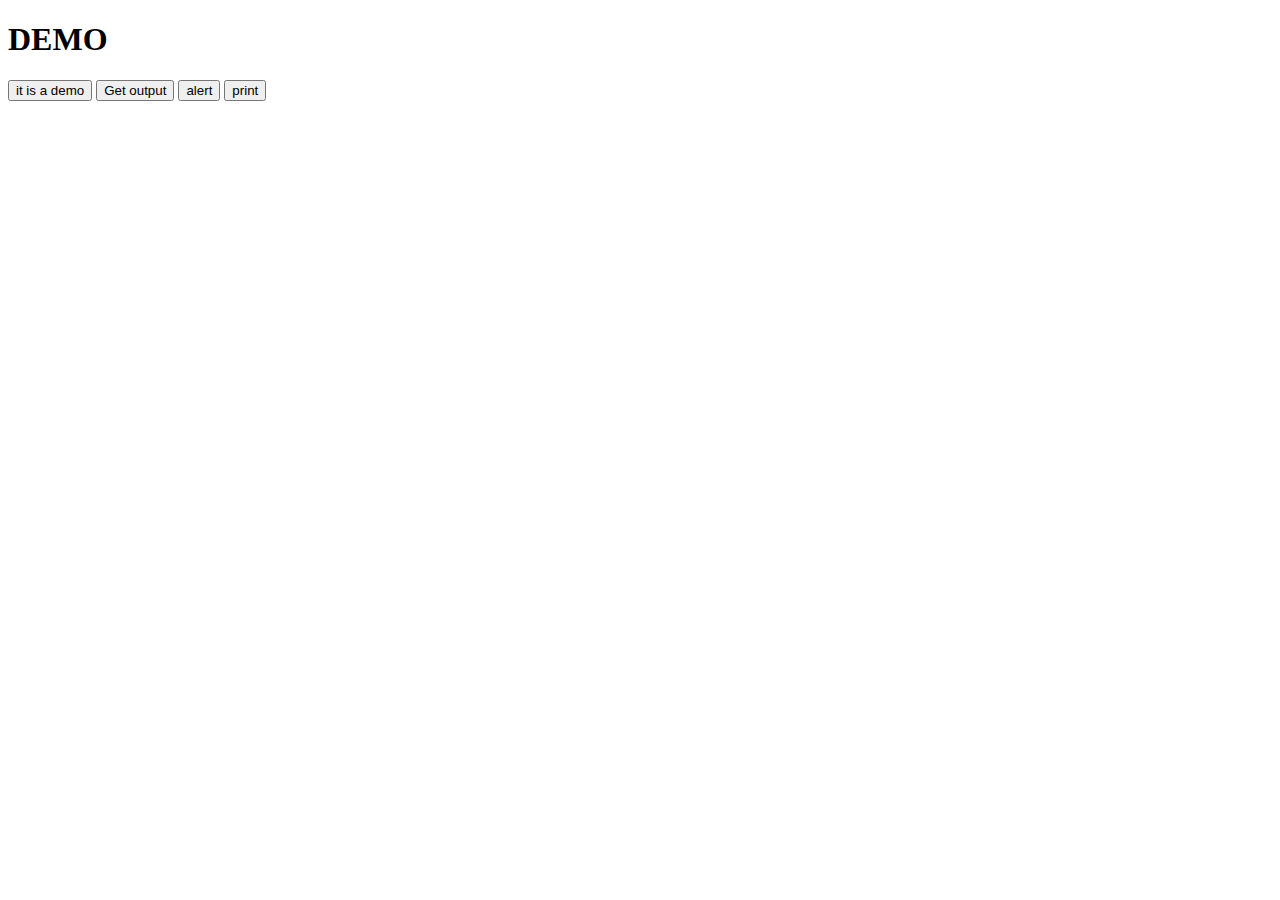
<file: my-projects/project1/output.html>
<!DOCTYPE html>
<html>
<head>
	<meta charset="utf-8">
	<meta name="viewport" content="width=device-width, initial-scale=1">
	<title>output statement</title>
</head>
<body>


	<h1 id="demo">DEMO</h1>
	<button onclick="document.getElementById('demo').innerHTML='hello java script'">it is a demo</button>
	<button onclick="document.write(25+25)">Get output</button>
	<button onclick="window.alert('its java script')">alert</button>

	<button onclick="window.print()">print</button>
	<script type="text/javascript">
		 alert('hey its alert')
		 console.log('its message')
		 var a=10;
		 var b=20;
	</script>


</body>
</html>
</file>
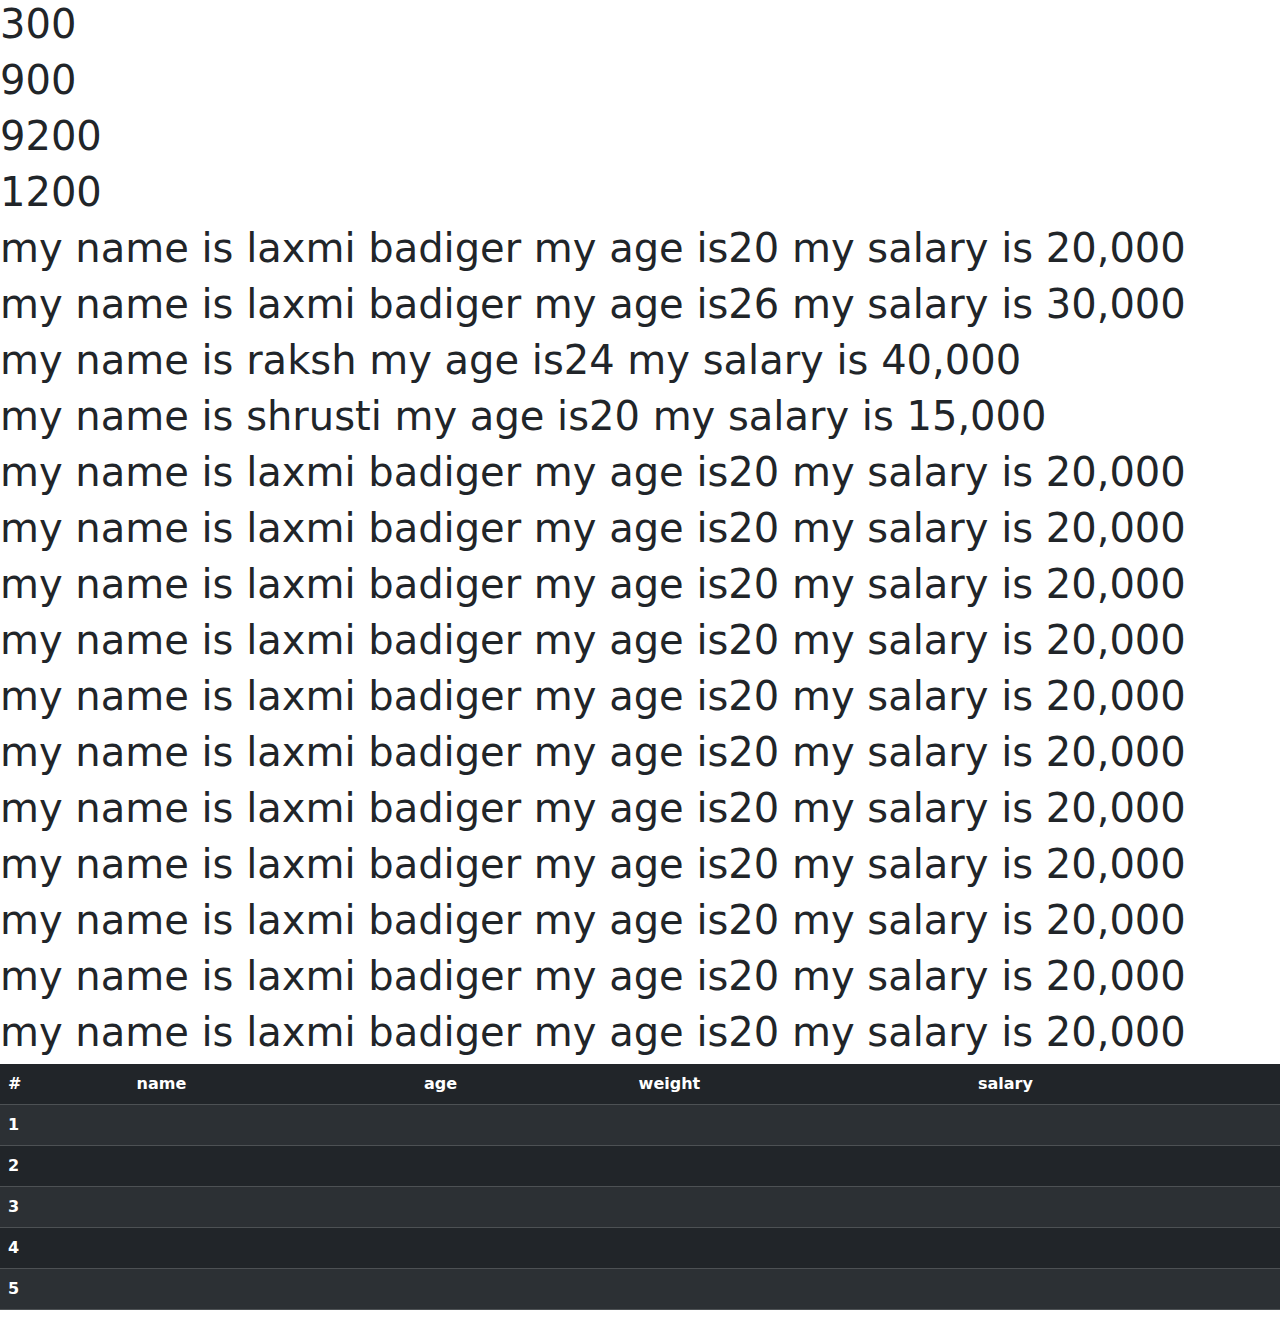
<file: my-projects/project1/output1.html>
<!DOCTYPE html>
<html>
<head>
	<meta charset="utf-8">
	<meta name="viewport" content="width=device-width, initial-scale=1">
	<title>output</title>

</head>
<body>
	<h1 id="innoo"></h1>
	<h1 id="innoo1"></h1>
	<h1 id="innoo2"></h1>
	<h1 id="innoo3"></h1>

	<script type="text/javascript">
		function add(a1,a2)
		{
			return a1 + a2;
		}
		let x=add(100,200);
		let y=add(700,200);
		let z=add(9000,200);
		let p=add(1000,200);

		document.getElementById('innoo').innerHTML=x;
		document.getElementById('innoo1').innerHTML=y;
		document.getElementById('innoo2').innerHTML=z;
		document.getElementById('innoo3').innerHTML=p;

	</script>

</body>
</html>





<!DOCTYPE html>
<html>
<head>
	<meta charset="utf-8">
	<meta name="viewport" content="width=device-width, initial-scale=1">
	<title>object</title>

</head>
<body>
	<h1 id="s1"></h1>
	<h1 id="s2"></h1>
	<h1 id="s3"></h1>
	<h1 id="s4"></h1>
	<h1 id="s5"></h1>
	<h1 id="s6"></h1>
	<h1 id="s7"></h1>
	<h1 id="s8"></h1>
	<h1 id="s9"></h1>
	<h1 id="s10"></h1>
	<h1 id="s11"></h1>
	<h1 id="s12"></h1>
	<h1 id="s13"></h1>
	<h1 id="s14"></h1>
	<h1 id="s15"></h1>
	 
	<script type="text/javascript">
		const s1={name : "laxmi badiger",age:20,  salary:"   20,000  ",email:"  laxmi@gmail.com"}
		const s2={name : "ramesh",age:26,  salary:"   30,000  ",email:"  ramesh@gmail.com"}
		const s3={name : "raksh",age:24,  salary:"   40,000  ",email:"  rakesh@gmail.com"}
        const s4={name : "shrusti",age:20,  salary:"   15,000  ",email:"  shrusti@gmail.com"}
        const s5={name : "laxmi badiger",age:20,  salary:"   20,000  ",email:"  laxmi@gmail.com"}
        const s6={name : "laxmi badiger",age:20,  salary:"   20,000  ",email:"  laxmi@gmail.com"}
        const s7={name : "laxmi badiger",age:20,  salary:"   20,000  ",email:"  laxmi@gmail.com"}
        const s8={name : "laxmi badiger",age:20,  salary:"   20,000  ",email:"  laxmi@gmail.com"}
        const s9={name : "laxmi badiger",age:20,  salary:"   20,000  ",email:"  laxmi@gmail.com"}
        const s10={name : "laxmi badiger",age:20,  salary:"   20,000  ",email:"  laxmi@gmail.com"}
        const s11={name : "laxmi badiger",age:20,  salary:"   20,000  ",email:"  laxmi@gmail.com"}
        const s12={name : "laxmi badiger",age:20,  salary:"   20,000  ",email:"  laxmi@gmail.com"}
        const s13={name : "laxmi badiger",age:20,  salary:"   20,000  ",email:"  laxmi@gmail.com"}
        const s14={name : "laxmi badiger",age:20,  salary:"   20,000  ",email:"  laxmi@gmail.com"}
        const s15={name : "laxmi badiger",age:20,  salary:"   20,000  ",email:"  laxmi@gmail.com"}


		document.getElementById('s1').innerHTML="my name is "+s1.name + "  my age is" + s1.age + " my salary is  " + s1.salary;
		document.getElementById('s2').innerHTML="my name is "+s1.name + "  my age is" + s2.age + " my salary is  " + s2.salary;
		document.getElementById('s3').innerHTML="my name is "+s3.name + "  my age is" + s3.age + " my salary is  " + s3.salary;
		document.getElementById('s4').innerHTML="my name is "+s4.name + "  my age is" + s4.age + " my salary is  " + s4.salary;
		document.getElementById('s5').innerHTML="my name is "+s5.name + "  my age is" + s5.age + " my salary is  " + s5.salary;
		document.getElementById('s6').innerHTML="my name is "+s6.name + "  my age is" + s6.age + " my salary is  " + s6.salary;
		document.getElementById('s7').innerHTML="my name is "+s7.name + "  my age is" + s7.age + " my salary is  " + s7.salary;
		document.getElementById('s8').innerHTML="my name is "+s8.name + "  my age is" + s8.age + " my salary is  " + s8.salary;
		document.getElementById('s9').innerHTML="my name is "+s9.name + "  my age is" + s9.age + " my salary is  " + s9.salary;
		document.getElementById('s10').innerHTML="my name is "+s10.name + "  my age is" + s10.age + " my salary is  " + s10.salary;

		document.getElementById('s11').innerHTML="my name is "+s11.name + "  my age is" + s11.age + " my salary is  " + s11.salary;
		document.getElementById('s12').innerHTML="my name is "+s12.name + "  my age is" + s12.age + " my salary is  " + s12.salary;
		document.getElementById('s13').innerHTML="my name is "+s13.name + "  my age is" + s13.age + " my salary is  " + s13.salary;
		document.getElementById('s14').innerHTML="my name is "+s14.name + "  my age is" + s14.age + " my salary is  " + s14.salary;
		document.getElementById('s15').innerHTML="my name is "+s15.name + "  my age is" + s15.age + " my salary is  " + s15.salary;
	</script>

</body>
</html>




<!DOCTYPE html>
<html>
<head>
	<meta charset="utf-8">
	<meta name="viewport" content="width=device-width, initial-scale=1">
	<title>classes</title>
	<link href="https://cdn.jsdelivr.net/npm/bootstrap@5.3.3/dist/css/bootstrap.min.css" rel="stylesheet" integrity="sha384-QWTKZyjpPEjISv5WaRU9OFeRpok6YctnYmDr5pNlyT2bRjXh0JMhjY6hW+ALEwIH" crossorigin="anonymous">
</head>
<body>
	<div class="container"></div>

	<!table....>
		<table class="table table-dark table-striped">
  <thead>
    <tr>
      <th scope="row">#</th>
      <th scope="col">name</th>
      <th scope="col">age</th>
      <th scope="col">weight</th>
      <th scope="col">salary</th>
    </tr>
  </thead>
  <tbody>
    <tr>
      <th scope="row">1</th>
      <td id="a1"></td>
      <td id="a2"></td>
      <td id="a3"></td>
      <td id="a4"></td>
    </tr>
    <tr>
      <th scope="row">2</th>
       <td id="a5"></td>
       <td id="a6"></td>
       <td id="a7"></td>
       <td id="a8"></td>
    </tr>
    <tr>
      <th scope="row">3</th>
      <td id="a9"></td>
      <td id="a10"></td>
      <td id="a11"></td>
      <td id="a12"></td>
    </tr>
    <tr>
      <th scope="row">4</th>
      <td id="a13"></td>
      <td id="a14"></td>
      <td id="a15"></td>
      <td id="a16"></td>
    </tr>
    <tr>
      <th scope="row">5</th>
      <td id="a17"></td>
      <td id="a18"></td>
      <td id="a19"></td>
      <td id="a20"></td>
    </tr>

  </tbody>
</table>
	<!table end ,....>
  </div>


	<script type="text/javascript">
		class  student
		{
			constructor(name,age,weight,salary)
			{
				this.name=name;
				this.age=age;
				this.weight=weight;
				this.salary=salary;
			}
		}
		const s1=new student("laxmi","20","34","30,000")
		const s2=new student("bhagya","21","30","40,000")
		const s3=new student("mani","22","40","20,000")
		const s4=new student("teji","23","45","50,000")
		const s5=new student("deepi","21","47","30,000")
		

		document.getElementById("a1").innerHTML=s1.name
		document.getElementById("a2").innerHTML=s1.age
		document.getElementById("a3").innerHTML=s1.weight
		document.getElementById("a4").innerHTML=s1.salary

		document.getElementById("a5").innerHTML=s2.name
		document.getElementById("a6").innerHTML=s2.age
		document.getElementById("a7").innerHTML=s2.weight
		document.getElementById("a8").innerHTML=s2.salary

        document.getElementById("a9").innerHTML=s3.name
		document.getElementById("a10").innerHTML=s3.age
		document.getElementById("a11").innerHTML=s3.weight
		document.getElementById("a12").innerHTML=s3.salary

		document.getElementById("a13").innerHTML=s4.name
		document.getElementById("a14").innerHTML=s4.age
		document.getElementById("a15").innerHTML=s4.weight
		document.getElementById("a16").innerHTML=s4.salary

		document.getElementById("a17").innerHTML=s5.name
		document.getElementById("a18").innerHTML=s5.age
		document.getElementById("a19").innerHTML=s5.weight
		document.getElementById("a20").innerHTML=s5.salary

	</script>


<script src="https://cdn.jsdelivr.net/npm/bootstrap@5.3.3/dist/js/bootstrap.bundle.min.js" integrity="sha384-YvpcrYf0tY3lHB60NNkmXc5s9fDVZLESaAA55NDzOxhy9GkcIdslK1eN7N6jIeHz" crossorigin="anonymous"></script>
<script src="https://cdn.jsdelivr.net/npm/@popperjs/core@2.11.8/dist/umd/popper.min.js" integrity="sha384-I7E8VVD/ismYTF4hNIPjVp/Zjvgyol6VFvRkX/vR+Vc4jQkC+hVqc2pM8ODewa9r" crossorigin="anonymous"></script>
<script src="https://cdn.jsdelivr.net/npm/bootstrap@5.3.3/dist/js/bootstrap.min.js" integrity="sha384-0pUGZvbkm6XF6gxjEnlmuGrJXVbNuzT9qBBavbLwCsOGabYfZo0T0to5eqruptLy" crossorigin="anonymous"></script>
</body>
</html>
</file>
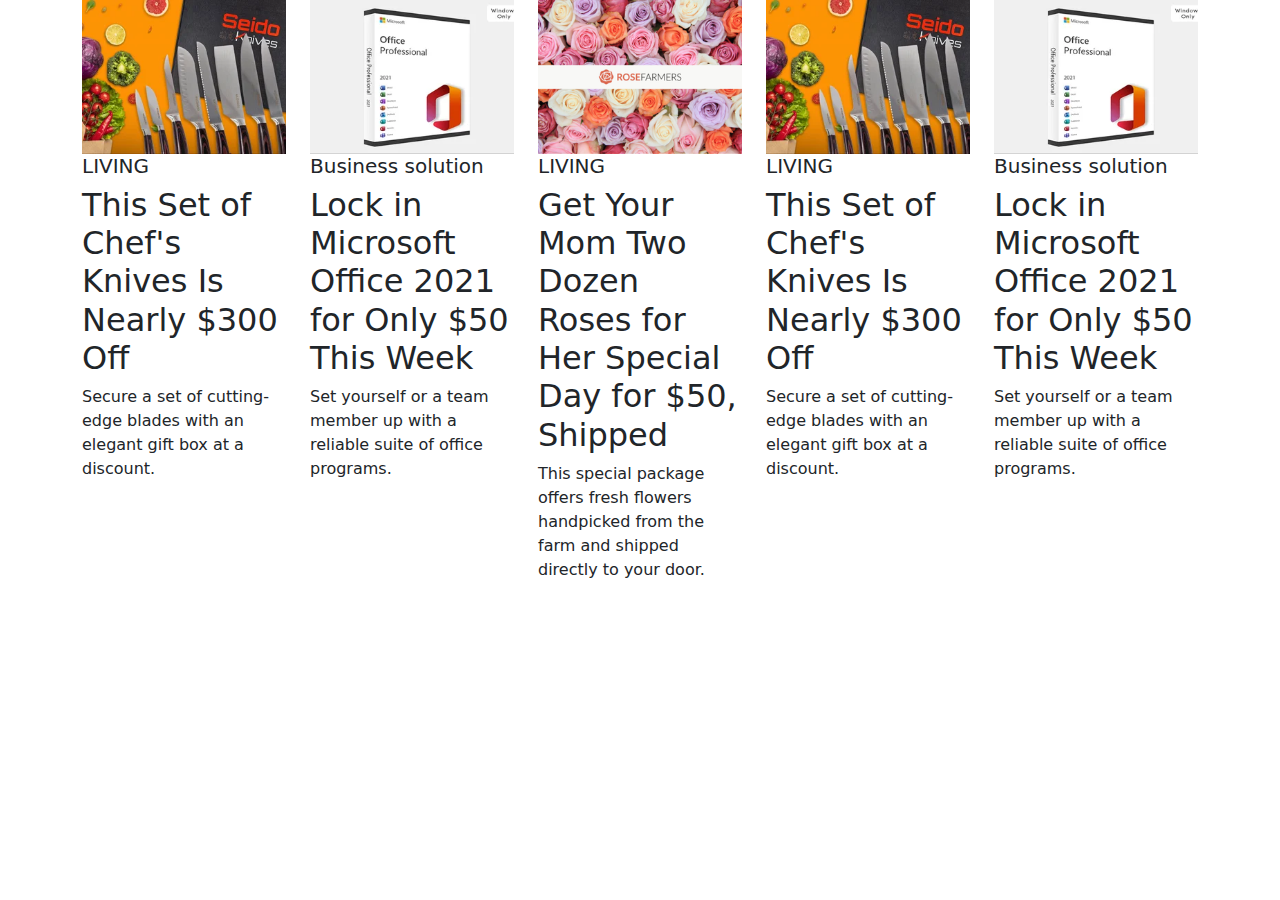
<file: my-projects/training/boot.html>
<!doctype html>
<html lang="en">
  <head>
    <meta charset="utf-8">
    <meta name="viewport" content="width=device-width, initial-scale=1">
    <title>Bootstrap demo</title>
    <link href="https://cdn.jsdelivr.net/npm/bootstrap@5.3.3/dist/css/bootstrap.min.css" rel="stylesheet" integrity="sha384-QWTKZyjpPEjISv5WaRU9OFeRpok6YctnYmDr5pNlyT2bRjXh0JMhjY6hW+ALEwIH" crossorigin="anonymous">
  </head>
  <body>
    <div class="container">
      <div class="row">
        <div class="col-sm">
          <img src="10.webp" width="100%">
          <h5>LIVING<h5>
          <h2>This Set of Chef's Knives Is Nearly $300 Off</h2>
          <p>Secure a set of cutting-edge blades with an elegant gift box at a discount.</p>
          
        </div>
        <div class="col-sm">
          <img src="13.webp" width="100%">
          <h5>Business solution</h5>
          <h2>Lock in Microsoft Office 2021 for Only $50 This Week</h2>
           <p>Set yourself or a team member up with a reliable suite of office programs.</p>
  
        </div>
        <div class="col-sm">
          <img src="14.webp" width="100%">
          <h5>LIVING</h5>
          <h2>Get Your Mom Two Dozen Roses for Her Special Day for $50, Shipped</h2>
          <p>This special package offers fresh flowers handpicked from the farm and shipped directly to your door.</p>
      </div>
        <div class="col-sm">
          <img src="10.webp" width="100%">
          <h5>LIVING<h5>
          <h2>This Set of Chef's Knives Is Nearly $300 Off</h2>
          <p>Secure a set of cutting-edge blades with an elegant gift box at a discount.</p>
          
        </div>
      <div class="col-sm">
       <img src="13.webp" width="100%">
       <h5>Business solution</h5>
       <h2>Lock in Microsoft Office 2021 for Only $50 This Week</h2>
        <p>Set yourself or a team member up with a reliable suite of office programs.</p>
      </div>
       
      </div>
      
    </div>
     
    <script src="https://cdn.jsdelivr.net/npm/bootstrap@5.3.3/dist/js/bootstrap.bundle.min.js" integrity="sha384-YvpcrYf0tY3lHB60NNkmXc5s9fDVZLESaAA55NDzOxhy9GkcIdslK1eN7N6jIeHz" crossorigin="anonymous"></script>
     <script src="https://cdn.jsdelivr.net/npm/@popperjs/core@2.11.8/dist/umd/popper.min.js" integrity="sha384-I7E8VVD/ismYTF4hNIPjVp/Zjvgyol6VFvRkX/vR+Vc4jQkC+hVqc2pM8ODewa9r" crossorigin="anonymous"></script>
<script src="https://cdn.jsdelivr.net/npm/bootstrap@5.3.3/dist/js/bootstrap.min.js" integrity="sha384-0pUGZvbkm6XF6gxjEnlmuGrJXVbNuzT9qBBavbLwCsOGabYfZo0T0to5eqruptLy" crossorigin="anonymous"></script>
  </body>
</html>
</file>
